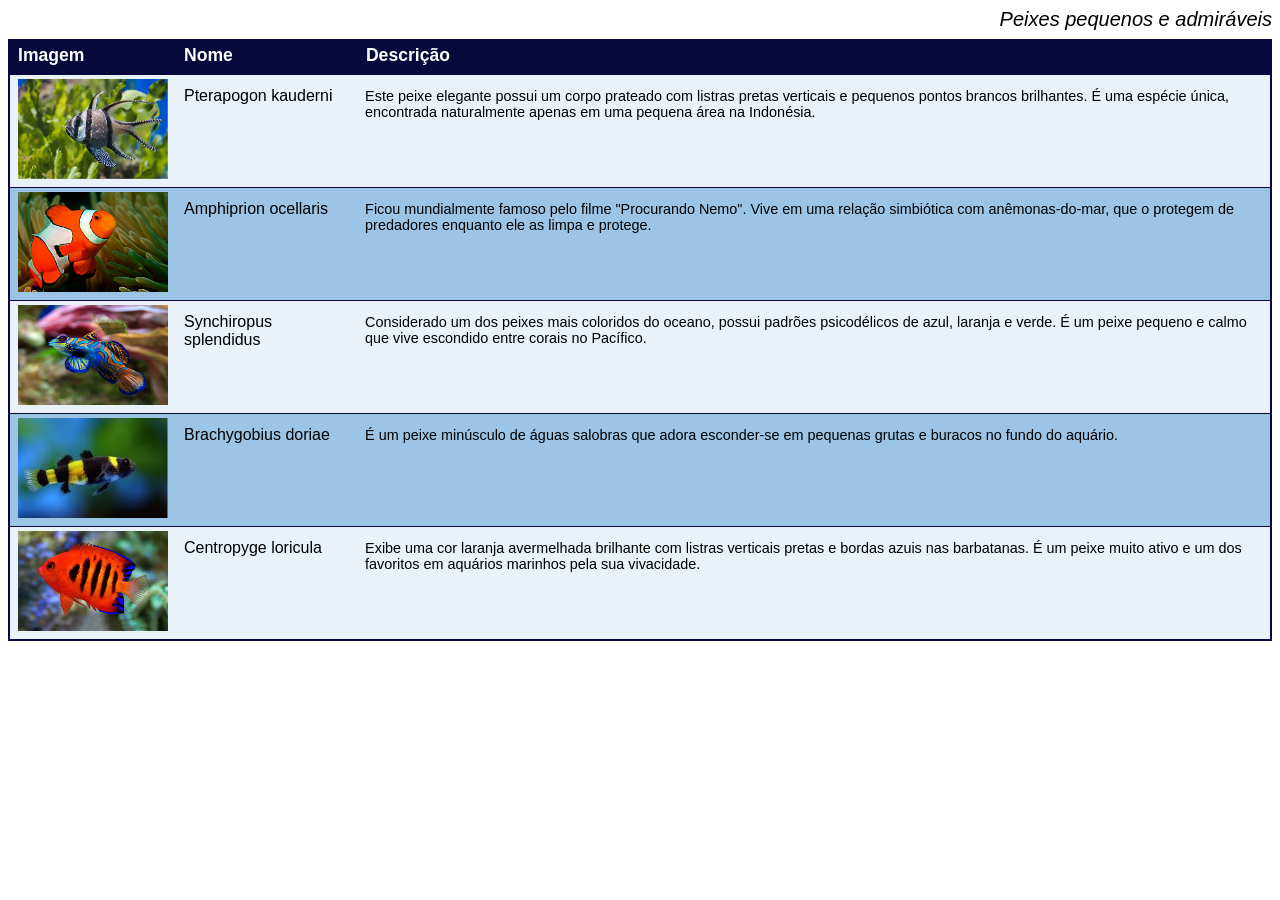
<file: atividade-peixes/index.html>
<!DOCTYPE html>
<html lang="pt-br">

<head>
    <meta charset="UTF-8">
    <meta http-equiv="X-UA-Compatible" content="IE=edge">
    <meta name="viewport" content="width=device-width, initial-scale=1.0">
    <title>Tabela</title>
    <link href="style.css" rel="stylesheet">
</head>

<body>
    <table class="fish-table">
        <caption>Peixes pequenos e admiráveis</caption>
        <colgroup>
            <col class="name" />
            <col class="image" />
            <col class="desrc" />
        </colgroup>
        <thead>
            <tr>
                <th scope="col">Imagem</th>
                <th scope="col">Nome</th>
                <th scope="col">Descrição</th>
            </tr>
        </thead>
        <tbody>
            <tr>
                <td><img src="imagens/pterapogon.jfif" width="150" height="100" />
                </td>
                <td>Pterapogon kauderni</td>
                <td>Este peixe elegante possui um corpo prateado com listras pretas verticais e pequenos pontos brancos
                    brilhantes. É uma espécie única, encontrada naturalmente apenas em uma pequena área na Indonésia.
                </td>
            </tr>
            <tr>
                <td><img src="imagens/amphiprion.jfif" width="150" height="100" />
                </td>
                <td>Amphiprion ocellaris</td>
                <td>Ficou mundialmente famoso pelo filme "Procurando Nemo". Vive em uma relação simbiótica com
                    anêmonas-do-mar, que o protegem de predadores enquanto ele as limpa e protege.
                </td>
            </tr>
            <tr>
                <td><img src="imagens/synchiropus.jfif" width="150" height="100" />
                </td>
                <td>Synchiropus splendidus</td>
                <td>Considerado um dos peixes mais coloridos do oceano, possui padrões psicodélicos de azul, laranja e
                    verde. É um peixe pequeno e calmo que vive escondido entre corais no Pacífico.</td>
            </tr>
            <tr>
                <td><img src="imagens/brachygobius.jfif" width="150" height="100" />
                </td>
                <td>Brachygobius doriae</td>
                <td>É um peixe minúsculo de águas salobras que adora esconder-se em pequenas grutas e buracos no fundo
                    do aquário.</td>
            </tr>
            <tr>
                <td><img src="imagens/centropyge.jfif" width="150" height="100" />
                </td>
                <td>Centropyge loricula</td>
                <td>Exibe uma cor laranja avermelhada brilhante com listras verticais pretas e bordas azuis nas
                    barbatanas. É um peixe muito ativo e um dos favoritos em aquários marinhos pela sua vivacidade.</td>
            </tr>
        </tbody>
    </table>
</body>

</html>
</file>
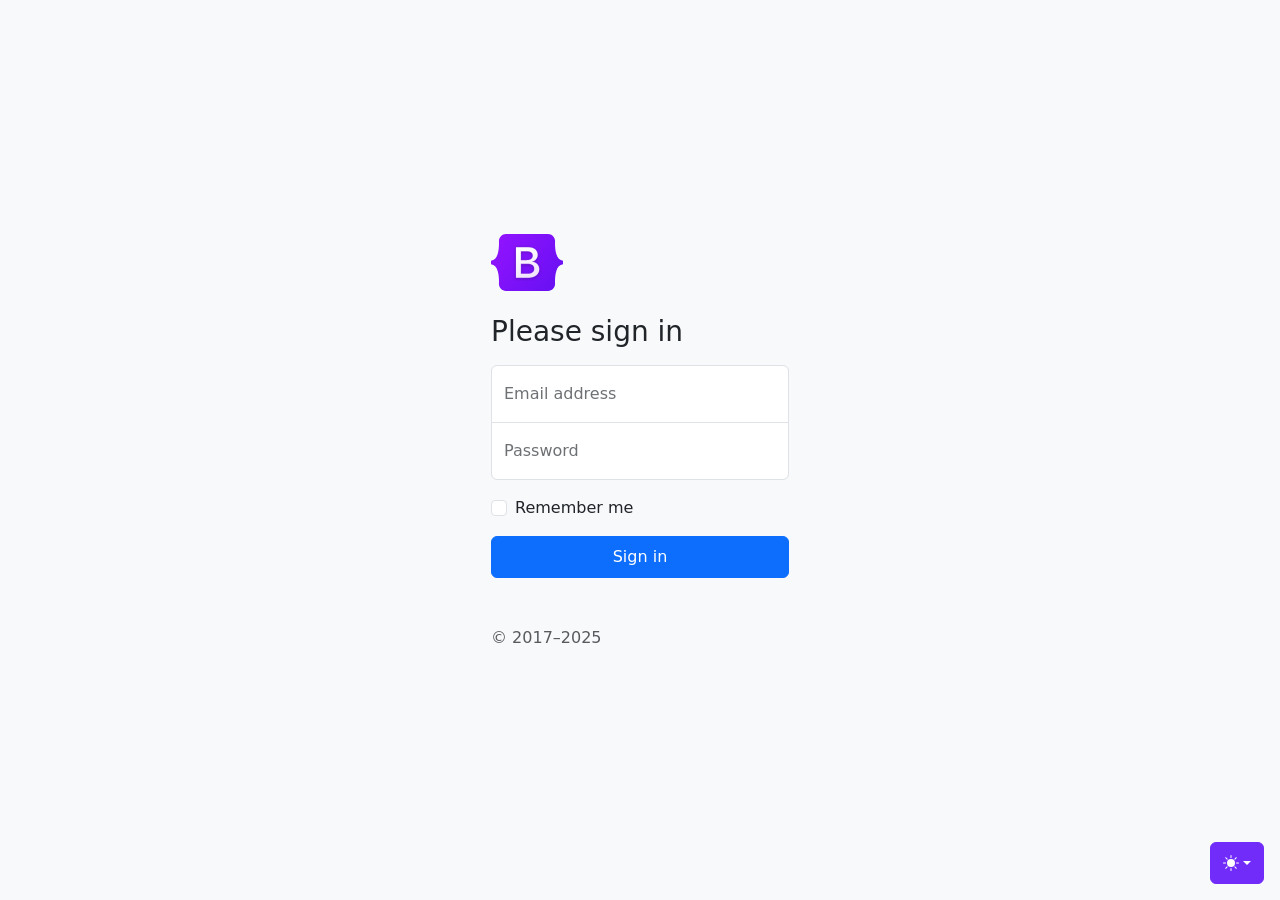
<file: 260327/sign-in/index.html>
<!doctype html>
<html lang="en" data-bs-theme="auto">

<head>
  <meta charset="utf-8" />
  <meta name="viewport" content="width=device-width, initial-scale=1" />
  <meta name="description" content="" />
  <meta name="author" content="Mark Otto, Jacob Thornton, and Bootstrap contributors" />
  <meta name="generator" content="Astro v5.13.2" />
  <title>Signin Template · Bootstrap v5.3</title>
  <link rel="canonical" href="https://getbootstrap.com/docs/5.3/examples/sign-in/" />
  <script src="js/color-modes.js"></script>
  <link href="css/bootstrap.css" rel="stylesheet" />
  <meta name="theme-color" content="#712cf9" />
  <link href="css/sign-in.css" rel="stylesheet" />
  <style>
    .bd-placeholder-img {
      font-size: 1.125rem;
      text-anchor: middle;
      -webkit-user-select: none;
      -moz-user-select: none;
      user-select: none;
    }

    @media (min-width: 768px) {
      .bd-placeholder-img-lg {
        font-size: 3.5rem;
      }
    }

    .b-example-divider {
      width: 100%;
      height: 3rem;
      background-color: #0000001a;
      border: solid rgba(0, 0, 0, 0.15);
      border-width: 1px 0;
      box-shadow:
        inset 0 0.5em 1.5em #0000001a,
        inset 0 0.125em 0.5em #00000026;
    }

    .b-example-vr {
      flex-shrink: 0;
      width: 1.5rem;
      height: 100vh;
    }

    .bi {
      vertical-align: -0.125em;
      fill: currentColor;
    }

    .nav-scroller {
      position: relative;
      z-index: 2;
      height: 2.75rem;
      overflow-y: hidden;
    }

    .nav-scroller .nav {
      display: flex;
      flex-wrap: nowrap;
      padding-bottom: 1rem;
      margin-top: -1px;
      overflow-x: auto;
      text-align: center;
      white-space: nowrap;
      -webkit-overflow-scrolling: touch;
    }

    .btn-bd-primary {
      --bd-violet-bg: #712cf9;
      --bd-violet-rgb: 112.520718, 44.062154, 249.437846;
      --bs-btn-font-weight: 600;
      --bs-btn-color: var(--bs-white);
      --bs-btn-bg: var(--bd-violet-bg);
      --bs-btn-border-color: var(--bd-violet-bg);
      --bs-btn-hover-color: var(--bs-white);
      --bs-btn-hover-bg: #6528e0;
      --bs-btn-hover-border-color: #6528e0;
      --bs-btn-focus-shadow-rgb: var(--bd-violet-rgb);
      --bs-btn-active-color: var(--bs-btn-hover-color);
      --bs-btn-active-bg: #5a23c8;
      --bs-btn-active-border-color: #5a23c8;
    }

    .bd-mode-toggle {
      z-index: 1500;
    }

    .bd-mode-toggle .bi {
      width: 1em;
      height: 1em;
    }

    .bd-mode-toggle .dropdown-menu .active .bi {
      display: block !important;
    }
  </style>
</head>

<body class="d-flex align-items-center py-4 bg-body-tertiary">
  <svg xmlns="http://www.w3.org/2000/svg" class="d-none">
    <symbol id="check2" viewBox="0 0 16 16">
      <path
        d="M13.854 3.646a.5.5 0 0 1 0 .708l-7 7a.5.5 0 0 1-.708 0l-3.5-3.5a.5.5 0 1 1 .708-.708L6.5 10.293l6.646-6.647a.5.5 0 0 1 .708 0z">
      </path>
    </symbol>
    <symbol id="circle-half" viewBox="0 0 16 16">
      <path d="M8 15A7 7 0 1 0 8 1v14zm0 1A8 8 0 1 1 8 0a8 8 0 0 1 0 16z"></path>
    </symbol>
    <symbol id="moon-stars-fill" viewBox="0 0 16 16">
      <path
        d="M6 .278a.768.768 0 0 1 .08.858 7.208 7.208 0 0 0-.878 3.46c0 4.021 3.278 7.277 7.318 7.277.527 0 1.04-.055 1.533-.16a.787.787 0 0 1 .81.316.733.733 0 0 1-.031.893A8.349 8.349 0 0 1 8.344 16C3.734 16 0 12.286 0 7.71 0 4.266 2.114 1.312 5.124.06A.752.752 0 0 1 6 .278z">
      </path>
      <path
        d="M10.794 3.148a.217.217 0 0 1 .412 0l.387 1.162c.173.518.579.924 1.097 1.097l1.162.387a.217.217 0 0 1 0 .412l-1.162.387a1.734 1.734 0 0 0-1.097 1.097l-.387 1.162a.217.217 0 0 1-.412 0l-.387-1.162A1.734 1.734 0 0 0 9.31 6.593l-1.162-.387a.217.217 0 0 1 0-.412l1.162-.387a1.734 1.734 0 0 0 1.097-1.097l.387-1.162zM13.863.099a.145.145 0 0 1 .274 0l.258.774c.115.346.386.617.732.732l.774.258a.145.145 0 0 1 0 .274l-.774.258a1.156 1.156 0 0 0-.732.732l-.258.774a.145.145 0 0 1-.274 0l-.258-.774a1.156 1.156 0 0 0-.732-.732l-.774-.258a.145.145 0 0 1 0-.274l.774-.258c.346-.115.617-.386.732-.732L13.863.1z">
      </path>
    </symbol>
    <symbol id="sun-fill" viewBox="0 0 16 16">
      <path
        d="M8 12a4 4 0 1 0 0-8 4 4 0 0 0 0 8zM8 0a.5.5 0 0 1 .5.5v2a.5.5 0 0 1-1 0v-2A.5.5 0 0 1 8 0zm0 13a.5.5 0 0 1 .5.5v2a.5.5 0 0 1-1 0v-2A.5.5 0 0 1 8 13zm8-5a.5.5 0 0 1-.5.5h-2a.5.5 0 0 1 0-1h2a.5.5 0 0 1 .5.5zM3 8a.5.5 0 0 1-.5.5h-2a.5.5 0 0 1 0-1h2A.5.5 0 0 1 3 8zm10.657-5.657a.5.5 0 0 1 0 .707l-1.414 1.415a.5.5 0 1 1-.707-.708l1.414-1.414a.5.5 0 0 1 .707 0zm-9.193 9.193a.5.5 0 0 1 0 .707L3.05 13.657a.5.5 0 0 1-.707-.707l1.414-1.414a.5.5 0 0 1 .707 0zm9.193 2.121a.5.5 0 0 1-.707 0l-1.414-1.414a.5.5 0 0 1 .707-.707l1.414 1.414a.5.5 0 0 1 0 .707zM4.464 4.465a.5.5 0 0 1-.707 0L2.343 3.05a.5.5 0 1 1 .707-.707l1.414 1.414a.5.5 0 0 1 0 .708z">
      </path>
    </symbol>
  </svg>
  <div class="dropdown position-fixed bottom-0 end-0 mb-3 me-3 bd-mode-toggle">
    <button class="btn btn-bd-primary py-2 dropdown-toggle d-flex align-items-center" id="bd-theme" type="button"
      aria-expanded="false" data-bs-toggle="dropdown" aria-label="Toggle theme (auto)">
      <svg class="bi my-1 theme-icon-active" aria-hidden="true">
        <use href="#circle-half"></use>
      </svg>
      <span class="visually-hidden" id="bd-theme-text">Toggle theme</span>
    </button>
    <ul class="dropdown-menu dropdown-menu-end shadow" aria-labelledby="bd-theme-text">
      <li>
        <button type="button" class="dropdown-item d-flex align-items-center" data-bs-theme-value="light"
          aria-pressed="false">
          <svg class="bi me-2 opacity-50" aria-hidden="true">
            <use href="#sun-fill"></use>
          </svg>
          Light
          <svg class="bi ms-auto d-none" aria-hidden="true">
            <use href="#check2"></use>
          </svg>
        </button>
      </li>
      <li>
        <button type="button" class="dropdown-item d-flex align-items-center" data-bs-theme-value="dark"
          aria-pressed="false">
          <svg class="bi me-2 opacity-50" aria-hidden="true">
            <use href="#moon-stars-fill"></use>
          </svg>
          Dark
          <svg class="bi ms-auto d-none" aria-hidden="true">
            <use href="#check2"></use>
          </svg>
        </button>
      </li>
      <li>
        <button type="button" class="dropdown-item d-flex align-items-center active" data-bs-theme-value="auto"
          aria-pressed="true">
          <svg class="bi me-2 opacity-50" aria-hidden="true">
            <use href="#circle-half"></use>
          </svg>
          Auto
          <svg class="bi ms-auto d-none" aria-hidden="true">
            <use href="#check2"></use>
          </svg>
        </button>
      </li>
    </ul>
  </div>
  <main class="form-signin w-100 m-auto">
    <form>
      <img class="mb-4" src="brand/bootstrap-logo.svg" alt="" width="72" height="57" />
      <h1 class="h3 mb-3 fw-normal">Please sign in</h1>
      <div class="form-floating">
        <input type="email" class="form-control" id="floatingInput" placeholder="name@example.com" />
        <label for="floatingInput">Email address</label>
      </div>
      <div class="form-floating">
        <input type="password" class="form-control" id="floatingPassword" placeholder="Password" />
        <label for="floatingPassword">Password</label>
      </div>
      <div class="form-check text-start my-3">
        <input class="form-check-input" type="checkbox" value="remember-me" id="checkDefault" />
        <label class="form-check-label" for="checkDefault">
          Remember me
        </label>
      </div>
      <button class="btn btn-primary w-100 py-2" type="submit">
        Sign in
      </button>
      <p class="mt-5 mb-3 text-body-secondary">&copy; 2017–2025</p>
    </form>
  </main>
  <script src="js/bootstrap.bundle.js" class="astro-vvvwv3sm"></script>
</body>

</html>
</file>
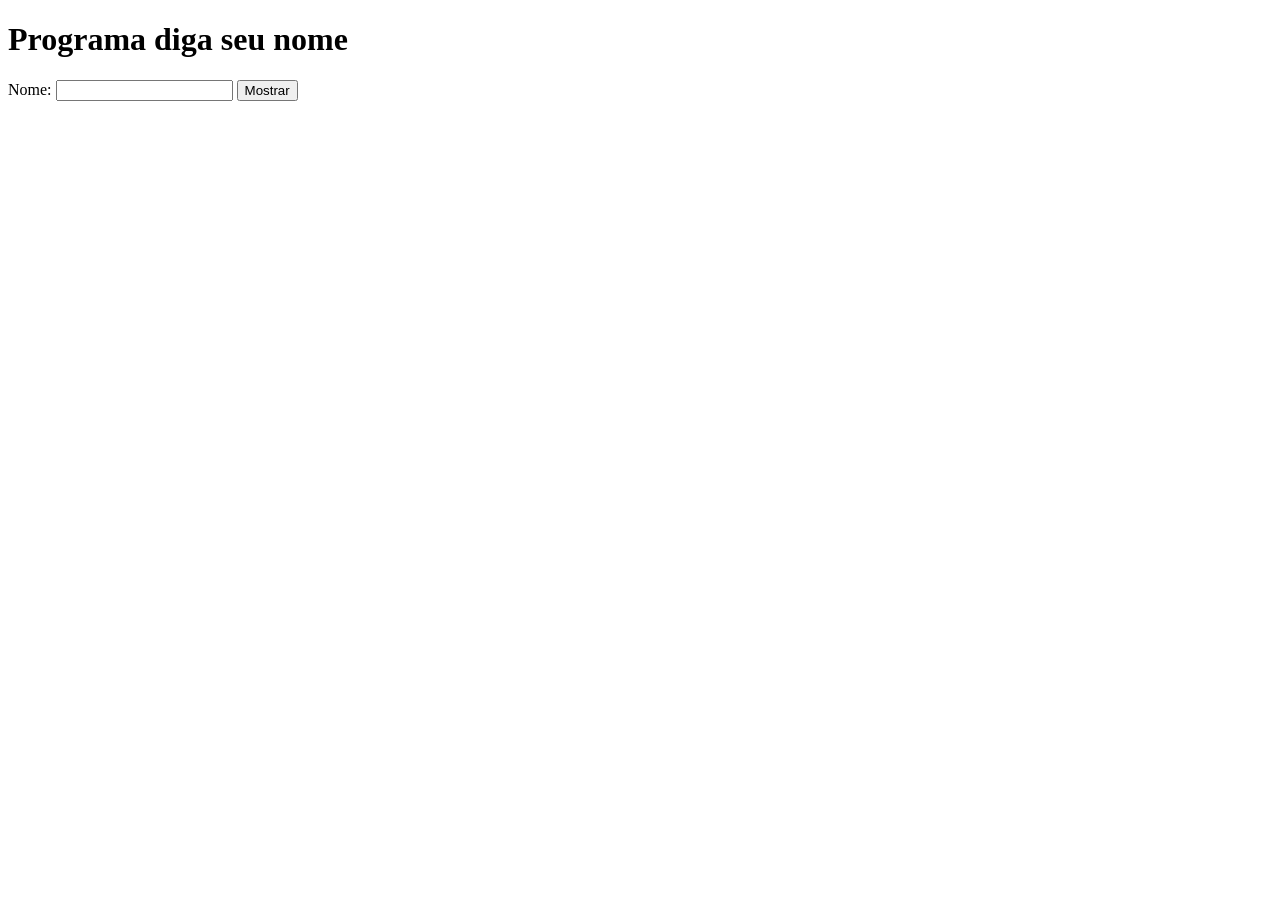
<file: 260220/exemplo1.html>
<!DOCTYPE html>
<html lang="pt-br">
<head>
    <meta charset="UTF-8">
    <meta name="viewport" content="width=device-width, initial-scale=1.0">
    <title>Exemplo 1 do slide aula 01</title>
</head>
<body>
    <h1>Programa diga seu nome</h1>
    <form>
        <p>Nome: 
            <input type="text" id="inNome">
            <input type="submit" value="Mostrar">
        </p>
    </form>
    <h3></h3>
    <script src="js/exemplo1.js"></script>
</body>
</html>
</file>
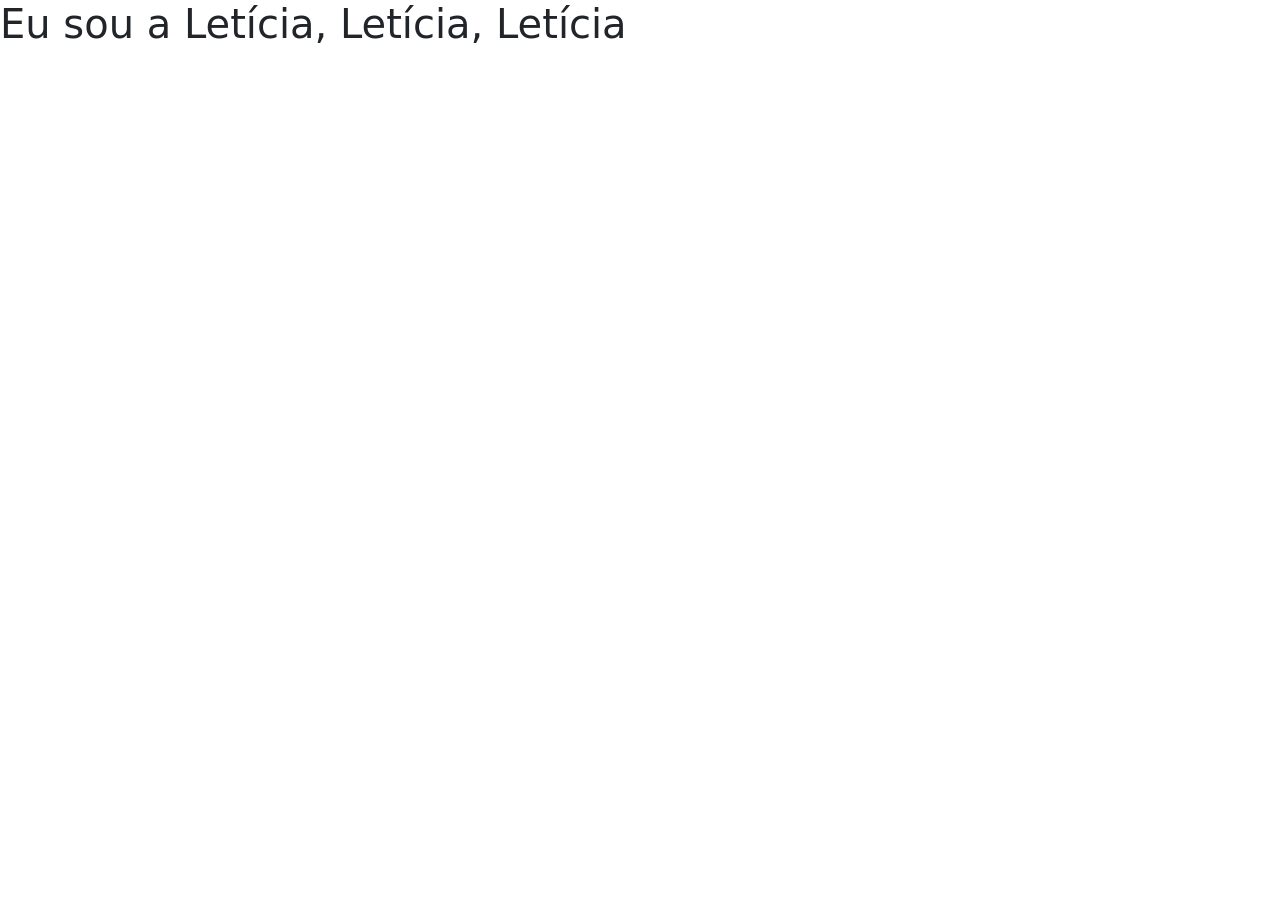
<file: 260227/bootweb.html>
<!doctype html>
<html lang="pt-br">

<head>
    <meta charset="utf-8">
    <meta name="viewport" content="width=device-width, initial-scale=1">
    <title>Bootstrap demo - com os links no html</title>
    <link href="https://cdn.jsdelivr.net/npm/bootstrap@5.3.8/dist/css/bootstrap.min.css" rel="stylesheet"
        integrity="sha384-sRIl4kxILFvY47J16cr9ZwB07vP4J8+LH7qKQnuqkuIAvNWLzeN8tE5YBujZqJLB" crossorigin="anonymous">
</head>

<body>
    <h1>Eu sou a Letícia, Letícia, Letícia</h1>
    <script src="https://cdn.jsdelivr.net/npm/bootstrap@5.3.8/dist/js/bootstrap.bundle.min.js"
        integrity="sha384-FKyoEForCGlyvwx9Hj09JcYn3nv7wiPVlz7YYwJrWVcXK/BmnVDxM+D2scQbITxI"
        crossorigin="anonymous"></script>
</body>

</html>
</file>
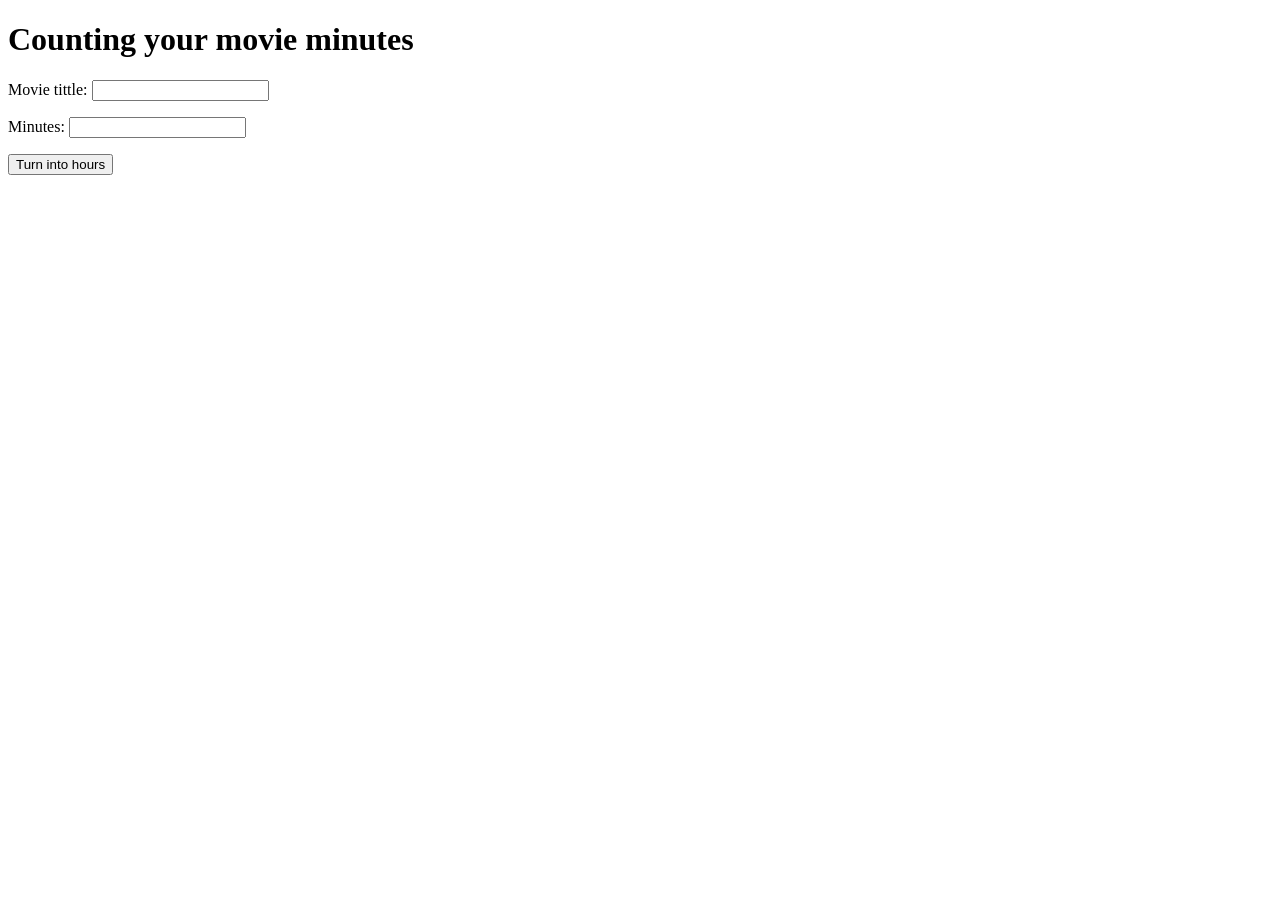
<file: 260227/movie.html>
<!DOCTYPE html>
<html lang="en">
<head>
    <meta charset="UTF-8">
    <meta name="viewport" content="width=device-width, initial-scale=1.0">
    <title>Exemple 2 - HTML + JS</title>
</head>
<body>
    <h1>Counting your movie minutes</h1>
    <form>
        <p>
            Movie tittle:
            <input type="text" id="itittle" required>
        </p>
        <p>
            Minutes:
            <input type="number" id="imin" required>
        </p>
        <p>
            <input type="submit" value="Turn into hours">
        </p>
    </form>
    <h3></h3>
    <h4></h4>
    <script src="js/movie.js"></script>
</body>
</html>
</file>
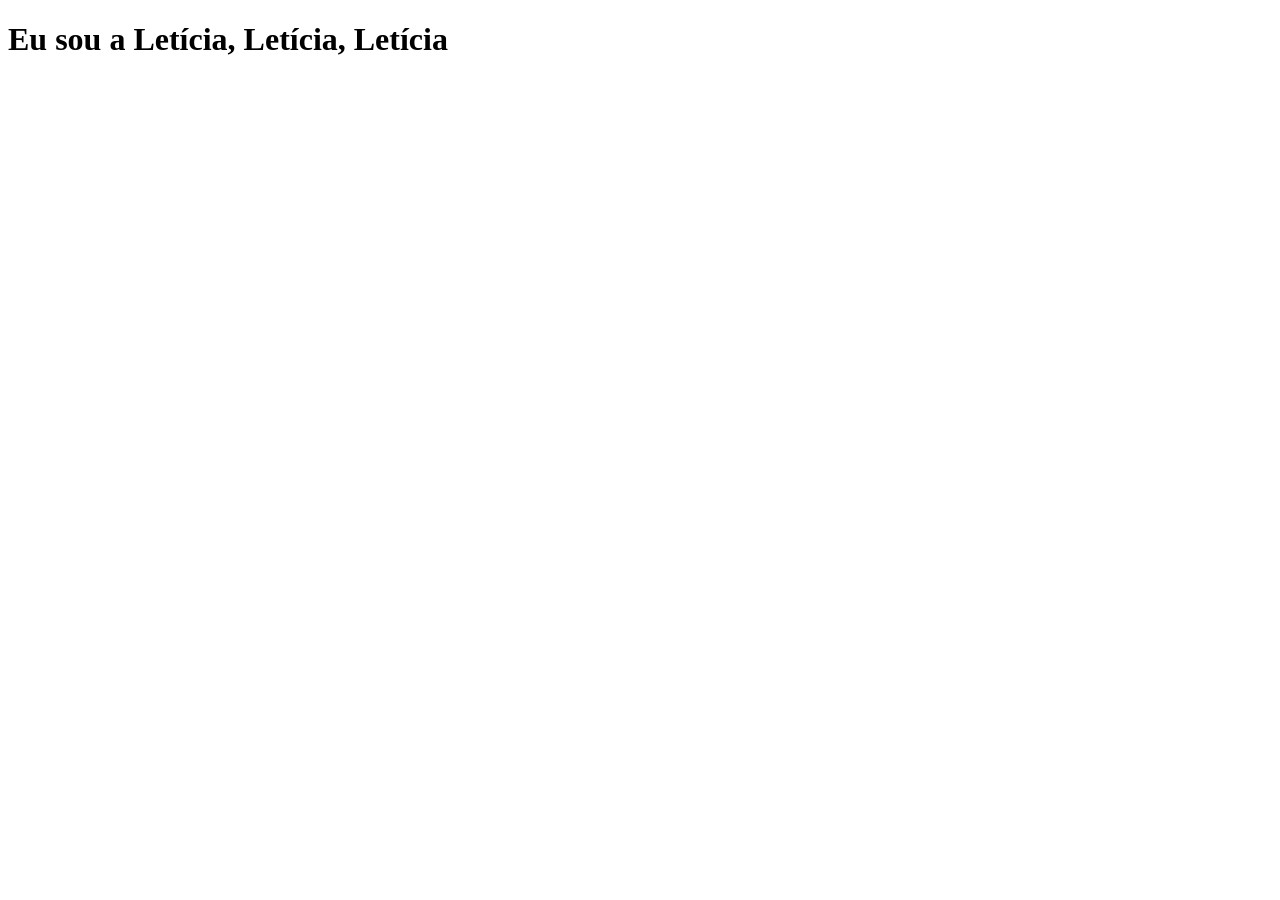
<file: 260227/semboot.html>
<!DOCTYPE html>
<html lang="pt-br">

<head>
    <meta charset="UTF-8">
    <meta name="viewport" content="width=device-width, initial-scale=1.0">
    <title>Sem Bootstrap</title>
</head>

<body>
    <h1>Eu sou a Letícia, Letícia, Letícia</h1>
</body>

</html>
</file>
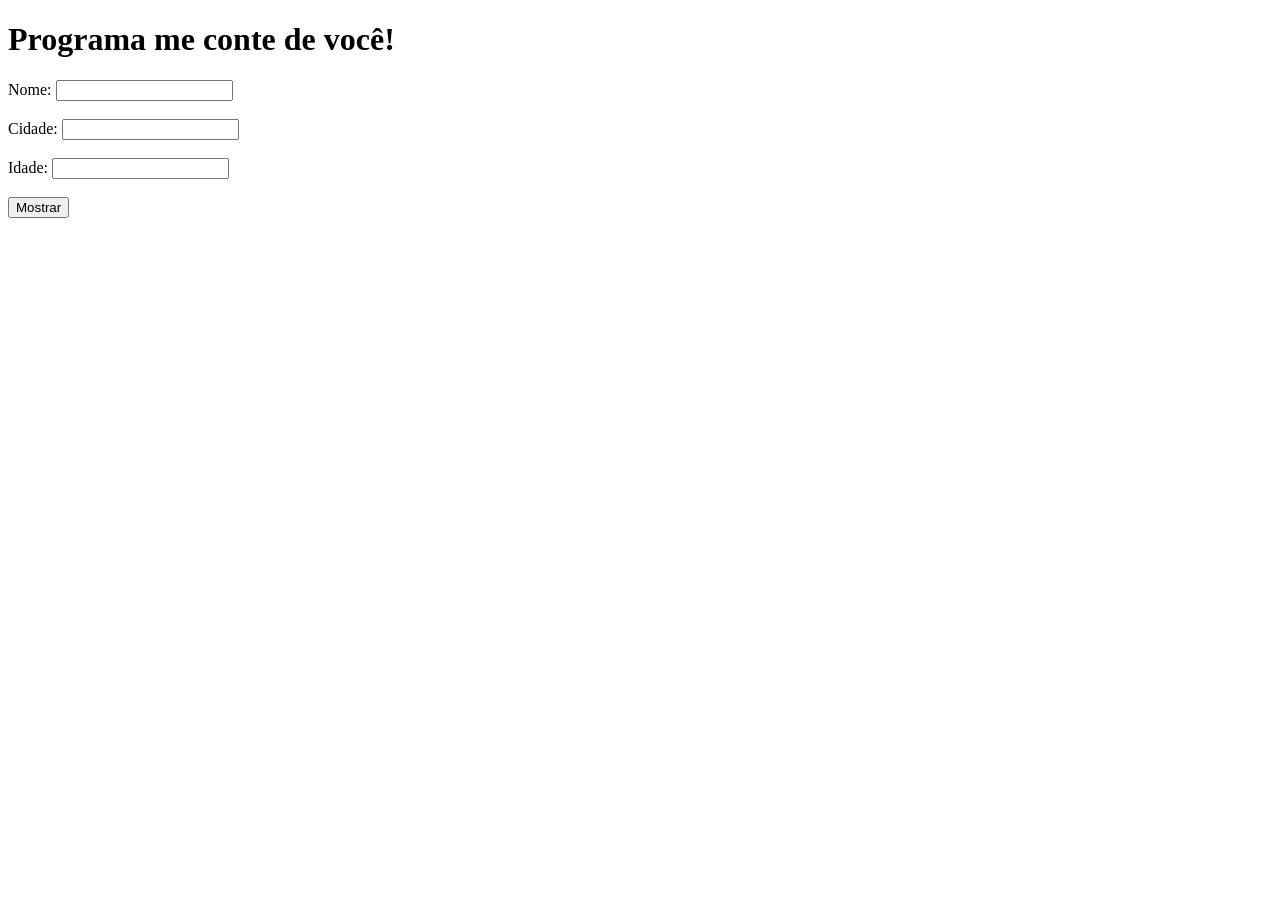
<file: 260227/sobrevoce.html>
<!DOCTYPE html>
<html lang="pt-br">

<head>
    <meta charset="UTF-8">
    <meta name="viewport" content="width=device-width, initial-scale=1.0">
    <title>Exemplo 1 - HTML + JS</title>
</head>

<body>
    <h1>Programa me conte de você!</h1>
    <form>
        <p>
            Nome:
            <input type="text" id="inName">
            <br><br>
            Cidade:
            <input type="text" id="inCity">
            <br><br>
            Idade:
            <input type="text" id="inAge">  
            <br><br>
            <input type="submit" value="Mostrar">
        </p>
    </form>
    <h3></h3>
    <script src="./js/exemplo1.js"></script>
</body>

</html>
</file>
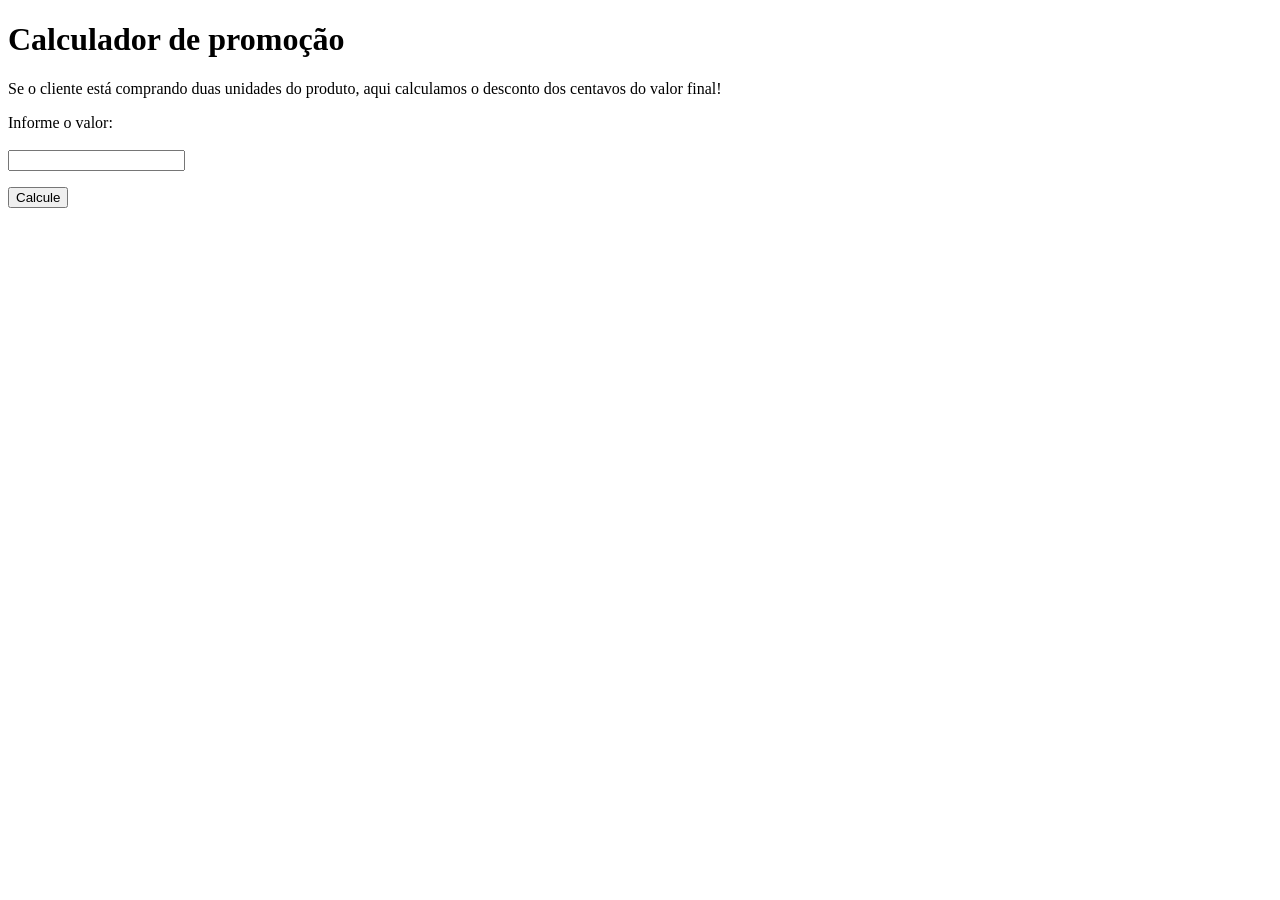
<file: 260306/exercicio01.html>
<!DOCTYPE html>
<html lang="pt-br">

<head>
    <meta charset="UTF-8">
    <meta name="viewport" content="width=device-width, initial-scale=1.0">
    <title>Exercicio 01 - Promo da farmacinha</title>
</head>
<body>
    <h1>Calculador de promoção</h1>
    <p>Se o cliente está comprando duas unidades do produto, aqui calculamos o desconto dos centavos do valor final!</p>
    <form>
        <p>
            Informe o valor:
            <br><br>
            <input type="text" id="ipreco" required>
        </p>
        <input type="submit" value="Calcule"> 
    </form>
    <br><br>
    <h3></h3>
    <script src="js/exercicio01.js"></script>
</body>

</html>
</file>
<file: atividade-peixes/style.css>
body {
    font-family: "Segoe UI", Arial, sans-serif;
}

table {
    font-family: "Segoe UI", Arial, sans-serif;
}

.fish-table {
    font-family: "Segoe UI", Arial, sans-serif;
    border: 2px solid #07093D;
    border-collapse: collapse;

}

.fish-table td {
    border: 1px solid #07093D;
    border-left: 0;
    border-right: 0;
    padding: 0.25em 0.5em;
}

.fish-table tr td:nth-child(2) {
    font-family: "Segoe UI Semibold", Arial, sans-serif;
    min-width: 160px;
    vertical-align: baseline;
    padding-top: 12px;
}

.fish-table tr td:nth-child(3) {
    font-size: 0.9em;
    padding-top: 12px;
    vertical-align: baseline;
    padding-top: 12px;
}

.name {
    min-width: 140px;
}
.fish-table th{
    font-size: 1.1em;
    text-align: left;
    background-color: #07093D;
    color: white;
    padding: 4px 0 8px 8px;
}
.fish-table tr:nth-child(even) {
    background-color: #9CC4E4;
}

.fish-table tr:nth-child(odd) {
    background-color: #E9F2F9;
}
.fish-table tr:hover {
    background-color: #107FC9;
}
.fish-table caption {
    font-size: 1.25em;
    font-style: italic;
    text-align: right;
    margin-bottom: 8px;
}
</file>
<file: 260327/sign-in/css/sign-in.css>
html,
body {
  height: 100%;
}

.form-signin {
  max-width: 330px;
  padding: 1rem;
}

.form-signin .form-floating:focus-within {
  z-index: 2;
}

.form-signin input[type="email"] {
  margin-bottom: -1px;
  border-bottom-right-radius: 0;
  border-bottom-left-radius: 0;
}

.form-signin input[type="password"] {
  margin-bottom: 10px;
  border-top-left-radius: 0;
  border-top-right-radius: 0;
}
</file>
